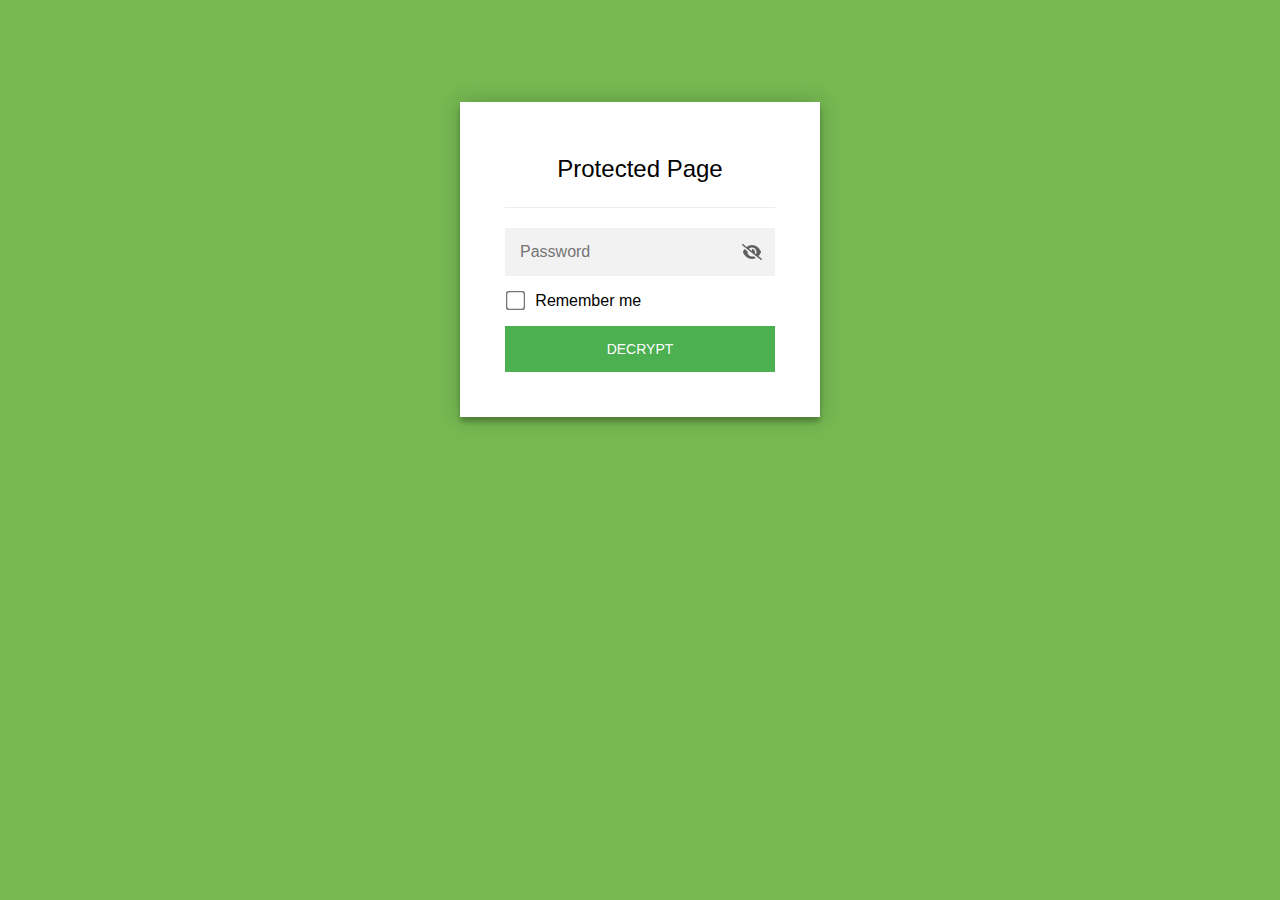
<file: index.html>
<!DOCTYPE html>
<html class="staticrypt-html">
    <head>
        <meta charset="utf-8" />
        <title>Protected Page</title>
        <meta name="viewport" content="width=device-width, initial-scale=1" />

        <!-- do not cache this page -->
        <meta http-equiv="cache-control" content="max-age=0" />
        <meta http-equiv="cache-control" content="no-cache" />
        <meta http-equiv="expires" content="0" />
        <meta http-equiv="expires" content="Tue, 01 Jan 1980 1:00:00 GMT" />
        <meta http-equiv="pragma" content="no-cache" />

        <style>
            .staticrypt-hr {
                margin-top: 20px;
                margin-bottom: 20px;
                border: 0;
                border-top: 1px solid #eee;
            }

            .staticrypt-page {
                width: 360px;
                padding: 8% 0 0;
                margin: auto;
                box-sizing: border-box;
            }

            .staticrypt-form {
                position: relative;
                z-index: 1;
                background: #ffffff;
                max-width: 360px;
                margin: 0 auto 100px;
                padding: 45px;
                text-align: center;
                box-shadow: 0 0 20px 0 rgba(0, 0, 0, 0.2), 0 5px 5px 0 rgba(0, 0, 0, 0.24);
            }

            .staticrypt-form input[type="password"],
            input[type="text"] {
                background: inherit;
                border: 0;
                box-sizing: border-box; /* This ensures padding is included in the total width */
                font-size: 14px;
                outline: 0;
                padding: 15px 30px 15px 15px; /* Adjust the padding to ensure there is space for the icon */
                width: 100%;
            }

            .staticrypt-password-container {
                position: relative;
                outline: 0;
                background: #f2f2f2;
                width: 100%;
                border: 0;
                margin: 0 0 15px;
                box-sizing: border-box;
            }

            .staticrypt-toggle-password-visibility {
                cursor: pointer;
                height: 20px;
                opacity: 60%;
                padding: 13px;
                position: absolute;
                right: 0;
                top: 50%;
                transform: translateY(-50%);
                width: 20px;
            }

            .staticrypt-form .staticrypt-decrypt-button {
                text-transform: uppercase;
                outline: 0;
                background: #4CAF50;
                width: 100%;
                border: 0;
                padding: 15px;
                color: #ffffff;
                font-size: 14px;
                cursor: pointer;
            }

            .staticrypt-form .staticrypt-decrypt-button:hover,
            .staticrypt-form .staticrypt-decrypt-button:active,
            .staticrypt-form .staticrypt-decrypt-button:focus {
                background: #4CAF50;
                filter: brightness(92%);
            }

            .staticrypt-html {
                height: 100%;
            }

            .staticrypt-body {
                height: 100%;
                margin: 0;
            }

            .staticrypt-content {
                height: 100%;
                margin-bottom: 1em;
                background: #76B852;
                font-family: "Arial", sans-serif;
                -webkit-font-smoothing: antialiased;
                -moz-osx-font-smoothing: grayscale;
            }

            .staticrypt-instructions {
                margin-top: -1em;
                margin-bottom: 1em;
            }

            .staticrypt-title {
                font-size: 1.5em;
            }

            label.staticrypt-remember {
                display: flex;
                align-items: center;
                margin-bottom: 1em;
            }

            .staticrypt-remember input[type="checkbox"] {
                transform: scale(1.5);
                margin-right: 1em;
            }

            .hidden {
                display: none !important;
            }

            .staticrypt-spinner-container {
                height: 100%;
                display: flex;
                align-items: center;
                justify-content: center;
            }

            .staticrypt-spinner {
                display: inline-block;
                width: 2rem;
                height: 2rem;
                vertical-align: text-bottom;
                border: 0.25em solid gray;
                border-right-color: transparent;
                border-radius: 50%;
                -webkit-animation: spinner-border 0.75s linear infinite;
                animation: spinner-border 0.75s linear infinite;
                animation-duration: 0.75s;
                animation-timing-function: linear;
                animation-delay: 0s;
                animation-iteration-count: infinite;
                animation-direction: normal;
                animation-fill-mode: none;
                animation-play-state: running;
                animation-name: spinner-border;
            }

            @keyframes spinner-border {
                100% {
                    transform: rotate(360deg);
                }
            }

            @media screen and (-webkit-min-device-pixel-ratio: 0) {
                .staticrypt-form input[type="password"],
                input[type="text"] {
                    font-size: 16px;
                }
            }
        </style>
    </head>

    <body class="staticrypt-body">
        <div id="staticrypt_loading" class="staticrypt-spinner-container">
            <div class="staticrypt-spinner"></div>
        </div>

        <div id="staticrypt_content" class="staticrypt-content hidden">
            <div class="staticrypt-page">
                <div class="staticrypt-form">
                    <div class="staticrypt-instructions">
                        <p class="staticrypt-title">Protected Page</p>
                        <p></p>
                    </div>

                    <hr class="staticrypt-hr" />

                    <form id="staticrypt-form" action="#" method="post">
                        <div class="staticrypt-password-container">
                            <input
                                id="staticrypt-password"
                                type="password"
                                name="password"
                                placeholder="Password"
                                autofocus
                            />

                            <img
                                class="staticrypt-toggle-password-visibility"
                                alt="Show password"
                                title="Show password"
                                src="[data-uri]"
                            />
                        </div>

                        <label id="staticrypt-remember-label" class="staticrypt-remember hidden">
                            <input id="staticrypt-remember" type="checkbox" name="remember" />
                            Remember me
                        </label>

                        <input type="submit" class="staticrypt-decrypt-button" value="DECRYPT" />
                    </form>
                </div>
            </div>
        </div>

        <script>
            // these variables will be filled when generating the file - the template format is 'variable_name'
            const staticryptInitiator = ((function(){
  const exports = {};
  const cryptoEngine = ((function(){
  const exports = {};
  const { subtle } = crypto;

const IV_BITS = 16 * 8;
const HEX_BITS = 4;
const ENCRYPTION_ALGO = "AES-CBC";

/**
 * Translates between utf8 encoded hexadecimal strings
 * and Uint8Array bytes.
 */
const HexEncoder = {
    /**
     * hex string -> bytes
     * @param {string} hexString
     * @returns {Uint8Array}
     */
    parse: function (hexString) {
        if (hexString.length % 2 !== 0) throw "Invalid hexString";
        const arrayBuffer = new Uint8Array(hexString.length / 2);

        for (let i = 0; i < hexString.length; i += 2) {
            const byteValue = parseInt(hexString.substring(i, i + 2), 16);
            if (isNaN(byteValue)) {
                throw "Invalid hexString";
            }
            arrayBuffer[i / 2] = byteValue;
        }
        return arrayBuffer;
    },

    /**
     * bytes -> hex string
     * @param {Uint8Array} bytes
     * @returns {string}
     */
    stringify: function (bytes) {
        const hexBytes = [];

        for (let i = 0; i < bytes.length; ++i) {
            let byteString = bytes[i].toString(16);
            if (byteString.length < 2) {
                byteString = "0" + byteString;
            }
            hexBytes.push(byteString);
        }
        return hexBytes.join("");
    },
};

/**
 * Translates between utf8 strings and Uint8Array bytes.
 */
const UTF8Encoder = {
    parse: function (str) {
        return new TextEncoder().encode(str);
    },

    stringify: function (bytes) {
        return new TextDecoder().decode(bytes);
    },
};

/**
 * Salt and encrypt a msg with a password.
 */
async function encrypt(msg, hashedPassword) {
    // Must be 16 bytes, unpredictable, and preferably cryptographically random. However, it need not be secret.
    // https://developer.mozilla.org/en-US/docs/Web/API/SubtleCrypto/encrypt#parameters
    const iv = crypto.getRandomValues(new Uint8Array(IV_BITS / 8));

    const key = await subtle.importKey("raw", HexEncoder.parse(hashedPassword), ENCRYPTION_ALGO, false, ["encrypt"]);

    const encrypted = await subtle.encrypt(
        {
            name: ENCRYPTION_ALGO,
            iv: iv,
        },
        key,
        UTF8Encoder.parse(msg)
    );

    // iv will be 32 hex characters, we prepend it to the ciphertext for use in decryption
    return HexEncoder.stringify(iv) + HexEncoder.stringify(new Uint8Array(encrypted));
}
exports.encrypt = encrypt;

/**
 * Decrypt a salted msg using a password.
 *
 * @param {string} encryptedMsg
 * @param {string} hashedPassword
 * @returns {Promise<string>}
 */
async function decrypt(encryptedMsg, hashedPassword) {
    const ivLength = IV_BITS / HEX_BITS;
    const iv = HexEncoder.parse(encryptedMsg.substring(0, ivLength));
    const encrypted = encryptedMsg.substring(ivLength);

    const key = await subtle.importKey("raw", HexEncoder.parse(hashedPassword), ENCRYPTION_ALGO, false, ["decrypt"]);

    const outBuffer = await subtle.decrypt(
        {
            name: ENCRYPTION_ALGO,
            iv: iv,
        },
        key,
        HexEncoder.parse(encrypted)
    );

    return UTF8Encoder.stringify(new Uint8Array(outBuffer));
}
exports.decrypt = decrypt;

/**
 * Salt and hash the password so it can be stored in localStorage without opening a password reuse vulnerability.
 *
 * @param {string} password
 * @param {string} salt
 * @returns {Promise<string>}
 */
async function hashPassword(password, salt) {
    // we hash the password in multiple steps, each adding more iterations. This is because we used to allow less
    // iterations, so for backward compatibility reasons, we need to support going from that to more iterations.
    let hashedPassword = await hashLegacyRound(password, salt);

    hashedPassword = await hashSecondRound(hashedPassword, salt);

    return hashThirdRound(hashedPassword, salt);
}
exports.hashPassword = hashPassword;

/**
 * This hashes the password with 1k iterations. This is a low number, we need this function to support backwards
 * compatibility.
 *
 * @param {string} password
 * @param {string} salt
 * @returns {Promise<string>}
 */
function hashLegacyRound(password, salt) {
    return pbkdf2(password, salt, 1000, "SHA-1");
}
exports.hashLegacyRound = hashLegacyRound;

/**
 * Add a second round of iterations. This is because we used to use 1k, so for backwards compatibility with
 * remember-me/autodecrypt links, we need to support going from that to more iterations.
 *
 * @param hashedPassword
 * @param salt
 * @returns {Promise<string>}
 */
function hashSecondRound(hashedPassword, salt) {
    return pbkdf2(hashedPassword, salt, 14000, "SHA-256");
}
exports.hashSecondRound = hashSecondRound;

/**
 * Add a third round of iterations to bring total number to 600k. This is because we used to use 1k, then 15k, so for
 * backwards compatibility with remember-me/autodecrypt links, we need to support going from that to more iterations.
 *
 * @param hashedPassword
 * @param salt
 * @returns {Promise<string>}
 */
function hashThirdRound(hashedPassword, salt) {
    return pbkdf2(hashedPassword, salt, 585000, "SHA-256");
}
exports.hashThirdRound = hashThirdRound;

/**
 * Salt and hash the password so it can be stored in localStorage without opening a password reuse vulnerability.
 *
 * @param {string} password
 * @param {string} salt
 * @param {int} iterations
 * @param {string} hashAlgorithm
 * @returns {Promise<string>}
 */
async function pbkdf2(password, salt, iterations, hashAlgorithm) {
    const key = await subtle.importKey("raw", UTF8Encoder.parse(password), "PBKDF2", false, ["deriveBits"]);

    const keyBytes = await subtle.deriveBits(
        {
            name: "PBKDF2",
            hash: hashAlgorithm,
            iterations,
            salt: UTF8Encoder.parse(salt),
        },
        key,
        256
    );

    return HexEncoder.stringify(new Uint8Array(keyBytes));
}

function generateRandomSalt() {
    const bytes = crypto.getRandomValues(new Uint8Array(128 / 8));

    return HexEncoder.stringify(new Uint8Array(bytes));
}
exports.generateRandomSalt = generateRandomSalt;

async function signMessage(hashedPassword, message) {
    const key = await subtle.importKey(
        "raw",
        HexEncoder.parse(hashedPassword),
        {
            name: "HMAC",
            hash: "SHA-256",
        },
        false,
        ["sign"]
    );
    const signature = await subtle.sign("HMAC", key, UTF8Encoder.parse(message));

    return HexEncoder.stringify(new Uint8Array(signature));
}
exports.signMessage = signMessage;

function getRandomAlphanum() {
    const possibleCharacters = "abcdefghijklmnopqrstuvwxyzABCDEFGHIJKLMNOPQRSTUVWXYZ0123456789";

    let byteArray;
    let parsedInt;

    // Keep generating new random bytes until we get a value that falls
    // within a range that can be evenly divided by possibleCharacters.length
    do {
        byteArray = crypto.getRandomValues(new Uint8Array(1));
        // extract the lowest byte to get an int from 0 to 255 (probably unnecessary, since we're only generating 1 byte)
        parsedInt = byteArray[0] & 0xff;
    } while (parsedInt >= 256 - (256 % possibleCharacters.length));

    // Take the modulo of the parsed integer to get a random number between 0 and totalLength - 1
    const randomIndex = parsedInt % possibleCharacters.length;

    return possibleCharacters[randomIndex];
}

/**
 * Generate a random string of a given length.
 *
 * @param {int} length
 * @returns {string}
 */
function generateRandomString(length) {
    let randomString = "";

    for (let i = 0; i < length; i++) {
        randomString += getRandomAlphanum();
    }

    return randomString;
}
exports.generateRandomString = generateRandomString;

  return exports;
})());
const codec = ((function(){
  const exports = {};
  /**
 * Initialize the codec with the provided cryptoEngine - this return functions to encode and decode messages.
 *
 * @param cryptoEngine - the engine to use for encryption / decryption
 */
function init(cryptoEngine) {
    const exports = {};

    /**
     * Top-level function for encoding a message.
     * Includes password hashing, encryption, and signing.
     *
     * @param {string} msg
     * @param {string} password
     * @param {string} salt
     *
     * @returns {string} The encoded text
     */
    async function encode(msg, password, salt) {
        const hashedPassword = await cryptoEngine.hashPassword(password, salt);

        const encrypted = await cryptoEngine.encrypt(msg, hashedPassword);

        // we use the hashed password in the HMAC because this is effectively what will be used a password (so we can store
        // it in localStorage safely, we don't use the clear text password)
        const hmac = await cryptoEngine.signMessage(hashedPassword, encrypted);

        return hmac + encrypted;
    }
    exports.encode = encode;

    /**
     * Encode using a password that has already been hashed. This is useful to encode multiple messages in a row, that way
     * we don't need to hash the password multiple times.
     *
     * @param {string} msg
     * @param {string} hashedPassword
     *
     * @returns {string} The encoded text
     */
    async function encodeWithHashedPassword(msg, hashedPassword) {
        const encrypted = await cryptoEngine.encrypt(msg, hashedPassword);

        // we use the hashed password in the HMAC because this is effectively what will be used a password (so we can store
        // it in localStorage safely, we don't use the clear text password)
        const hmac = await cryptoEngine.signMessage(hashedPassword, encrypted);

        return hmac + encrypted;
    }
    exports.encodeWithHashedPassword = encodeWithHashedPassword;

    /**
     * Top-level function for decoding a message.
     * Includes signature check and decryption.
     *
     * @param {string} signedMsg
     * @param {string} hashedPassword
     * @param {string} salt
     * @param {int} backwardCompatibleAttempt
     * @param {string} originalPassword
     *
     * @returns {Object} {success: true, decoded: string} | {success: false, message: string}
     */
    async function decode(signedMsg, hashedPassword, salt, backwardCompatibleAttempt = 0, originalPassword = "") {
        const encryptedHMAC = signedMsg.substring(0, 64);
        const encryptedMsg = signedMsg.substring(64);
        const decryptedHMAC = await cryptoEngine.signMessage(hashedPassword, encryptedMsg);

        if (decryptedHMAC !== encryptedHMAC) {
            // we have been raising the number of iterations in the hashing algorithm multiple times, so to support the old
            // remember-me/autodecrypt links we need to try bringing the old hashes up to speed.
            originalPassword = originalPassword || hashedPassword;
            if (backwardCompatibleAttempt === 0) {
                const updatedHashedPassword = await cryptoEngine.hashThirdRound(originalPassword, salt);

                return decode(signedMsg, updatedHashedPassword, salt, backwardCompatibleAttempt + 1, originalPassword);
            }
            if (backwardCompatibleAttempt === 1) {
                let updatedHashedPassword = await cryptoEngine.hashSecondRound(originalPassword, salt);
                updatedHashedPassword = await cryptoEngine.hashThirdRound(updatedHashedPassword, salt);

                return decode(signedMsg, updatedHashedPassword, salt, backwardCompatibleAttempt + 1, originalPassword);
            }

            return { success: false, message: "Signature mismatch" };
        }

        return {
            success: true,
            decoded: await cryptoEngine.decrypt(encryptedMsg, hashedPassword),
        };
    }
    exports.decode = decode;

    return exports;
}
exports.init = init;

  return exports;
})());
const decode = codec.init(cryptoEngine).decode;

/**
 * Initialize the staticrypt module, that exposes functions callbable by the password_template.
 *
 * @param {{
 *  staticryptEncryptedMsgUniqueVariableName: string,
 *  isRememberEnabled: boolean,
 *  rememberDurationInDays: number,
 *  staticryptSaltUniqueVariableName: string,
 * }} staticryptConfig - object of data that is stored on the password_template at encryption time.
 *
 * @param {{
 *  rememberExpirationKey: string,
 *  rememberPassphraseKey: string,
 *  replaceHtmlCallback: function,
 *  clearLocalStorageCallback: function,
 * }} templateConfig - object of data that can be configured by a custom password_template.
 */
function init(staticryptConfig, templateConfig) {
    const exports = {};

    /**
     * Decrypt our encrypted page, replace the whole HTML.
     *
     * @param {string} hashedPassword
     * @returns {Promise<boolean>}
     */
    async function decryptAndReplaceHtml(hashedPassword) {
        const { staticryptEncryptedMsgUniqueVariableName, staticryptSaltUniqueVariableName } = staticryptConfig;
        const { replaceHtmlCallback } = templateConfig;

        const result = await decode(
            staticryptEncryptedMsgUniqueVariableName,
            hashedPassword,
            staticryptSaltUniqueVariableName
        );
        if (!result.success) {
            return false;
        }
        const plainHTML = result.decoded;

        // if the user configured a callback call it, otherwise just replace the whole HTML
        if (typeof replaceHtmlCallback === "function") {
            replaceHtmlCallback(plainHTML);
        } else {
            document.write(plainHTML);
            document.close();
        }

        return true;
    }

    /**
     * Attempt to decrypt the page and replace the whole HTML.
     *
     * @param {string} password
     * @param {boolean} isRememberChecked
     *
     * @returns {Promise<{isSuccessful: boolean, hashedPassword?: string}>} - we return an object, so that if we want to
     *   expose more information in the future we can do it without breaking the password_template
     */
    async function handleDecryptionOfPage(password, isRememberChecked) {
        const { staticryptSaltUniqueVariableName } = staticryptConfig;

        // decrypt and replace the whole page
        const hashedPassword = await cryptoEngine.hashPassword(password, staticryptSaltUniqueVariableName);
        return handleDecryptionOfPageFromHash(hashedPassword, isRememberChecked);
    }
    exports.handleDecryptionOfPage = handleDecryptionOfPage;

    async function handleDecryptionOfPageFromHash(hashedPassword, isRememberChecked) {
        const { isRememberEnabled, rememberDurationInDays } = staticryptConfig;
        const { rememberExpirationKey, rememberPassphraseKey } = templateConfig;

        const isDecryptionSuccessful = await decryptAndReplaceHtml(hashedPassword);

        if (!isDecryptionSuccessful) {
            return {
                isSuccessful: false,
                hashedPassword,
            };
        }

        // remember the hashedPassword and set its expiration if necessary
        if (isRememberEnabled && isRememberChecked) {
            window.localStorage.setItem(rememberPassphraseKey, hashedPassword);

            // set the expiration if the duration isn't 0 (meaning no expiration)
            if (rememberDurationInDays > 0) {
                window.localStorage.setItem(
                    rememberExpirationKey,
                    (new Date().getTime() + rememberDurationInDays * 24 * 60 * 60 * 1000).toString()
                );
            }
        }

        return {
            isSuccessful: true,
            hashedPassword,
        };
    }
    exports.handleDecryptionOfPageFromHash = handleDecryptionOfPageFromHash;

    /**
     * Clear localstorage from staticrypt related values
     */
    function clearLocalStorage() {
        const { clearLocalStorageCallback, rememberExpirationKey, rememberPassphraseKey } = templateConfig;

        if (typeof clearLocalStorageCallback === "function") {
            clearLocalStorageCallback();
        } else {
            localStorage.removeItem(rememberPassphraseKey);
            localStorage.removeItem(rememberExpirationKey);
        }
    }

    async function handleDecryptOnLoad() {
        let isSuccessful = await decryptOnLoadFromUrl();

        if (!isSuccessful) {
            isSuccessful = await decryptOnLoadFromRememberMe();
        }

        return { isSuccessful };
    }
    exports.handleDecryptOnLoad = handleDecryptOnLoad;

    /**
     * Clear storage if we are logging out
     *
     * @returns {boolean} - whether we logged out
     */
    function logoutIfNeeded() {
        const logoutKey = "staticrypt_logout";

        // handle logout through query param
        const queryParams = new URLSearchParams(window.location.search);
        if (queryParams.has(logoutKey)) {
            clearLocalStorage();
            return true;
        }

        // handle logout through URL fragment
        const hash = window.location.hash.substring(1);
        if (hash.includes(logoutKey)) {
            clearLocalStorage();
            return true;
        }

        return false;
    }

    /**
     * To be called on load: check if we want to try to decrypt and replace the HTML with the decrypted content, and
     * try to do it if needed.
     *
     * @returns {Promise<boolean>} true if we derypted and replaced the whole page, false otherwise
     */
    async function decryptOnLoadFromRememberMe() {
        const { rememberDurationInDays } = staticryptConfig;
        const { rememberExpirationKey, rememberPassphraseKey } = templateConfig;

        // if we are login out, terminate
        if (logoutIfNeeded()) {
            return false;
        }

        // if there is expiration configured, check if we're not beyond the expiration
        if (rememberDurationInDays && rememberDurationInDays > 0) {
            const expiration = localStorage.getItem(rememberExpirationKey),
                isExpired = expiration && new Date().getTime() > parseInt(expiration);

            if (isExpired) {
                clearLocalStorage();
                return false;
            }
        }

        const hashedPassword = localStorage.getItem(rememberPassphraseKey);

        if (hashedPassword) {
            // try to decrypt
            const isDecryptionSuccessful = await decryptAndReplaceHtml(hashedPassword);

            // if the decryption is unsuccessful the password might be wrong - silently clear the saved data and let
            // the user fill the password form again
            if (!isDecryptionSuccessful) {
                clearLocalStorage();
                return false;
            }

            return true;
        }

        return false;
    }

    async function decryptOnLoadFromUrl() {
        const passwordKey = "staticrypt_pwd";
        const rememberMeKey = "remember_me";

        // try to get the password from the query param (for backward compatibility - we now want to avoid this method,
        // since it sends the hashed password to the server which isn't needed)
        const queryParams = new URLSearchParams(window.location.search);
        const hashedPasswordQuery = queryParams.get(passwordKey);
        const rememberMeQuery = queryParams.get(rememberMeKey);

        const urlFragment = window.location.hash.substring(1);
        // get the password from the url fragment
        const hashedPasswordRegexMatch = urlFragment.match(new RegExp(passwordKey + "=([^&]*)"));
        const hashedPasswordFragment = hashedPasswordRegexMatch ? hashedPasswordRegexMatch[1] : null;
        const rememberMeFragment = urlFragment.includes(rememberMeKey);

        const hashedPassword = hashedPasswordFragment || hashedPasswordQuery;
        const rememberMe = rememberMeFragment || rememberMeQuery;

        if (hashedPassword) {
            return handleDecryptionOfPageFromHash(hashedPassword, rememberMe);
        }

        return false;
    }

    return exports;
}
exports.init = init;

  return exports;
})());
            const templateError = "Bad password!",
                templateToggleAltShow = "Show password",
                templateToggleAltHide = "Hide password",
                isRememberEnabled = true,
                staticryptConfig = {"staticryptEncryptedMsgUniqueVariableName":"[base64]","isRememberEnabled":true,"rememberDurationInDays":0,"staticryptSaltUniqueVariableName":"ff324c00570284bec0035287b847e465"};

            // you can edit these values to customize some of the behavior of StatiCrypt
            const templateConfig = {
                rememberExpirationKey: "staticrypt_expiration",
                rememberPassphraseKey: "staticrypt_passphrase",
                replaceHtmlCallback: null,
                clearLocalStorageCallback: null,
            };

            // init the staticrypt engine
            const staticrypt = staticryptInitiator.init(staticryptConfig, templateConfig);

            // try to automatically decrypt on load if there is a saved password
            window.onload = async function () {
                const { isSuccessful } = await staticrypt.handleDecryptOnLoad();

                // if we didn't decrypt anything on load, show the password prompt. Otherwise the content has already been
                // replaced, no need to do anything
                if (!isSuccessful) {
                    // hide loading screen
                    document.getElementById("staticrypt_loading").classList.add("hidden");
                    document.getElementById("staticrypt_content").classList.remove("hidden");
                    document.getElementById("staticrypt-password").focus();

                    // show the remember me checkbox
                    if (isRememberEnabled) {
                        document.getElementById("staticrypt-remember-label").classList.remove("hidden");
                    }
                }
            };

            // toggle password visibility
            const toggleIcon = document.querySelector(".staticrypt-toggle-password-visibility");
            // these two icons are coming from FontAwesome
            const imgSrcEyeClosed =
                "[data-uri]";
            const imgSrcEyeOpened =
                "[data-uri]";
            toggleIcon.addEventListener("click", function () {
                const passwordInput = document.getElementById("staticrypt-password");
                if (passwordInput.type === "password") {
                    passwordInput.type = "text";
                    toggleIcon.src = imgSrcEyeOpened;
                    toggleIcon.alt = templateToggleAltHide;
                    toggleIcon.title = templateToggleAltHide;
                } else {
                    passwordInput.type = "password";
                    toggleIcon.src = imgSrcEyeClosed;
                    toggleIcon.alt = templateToggleAltShow;
                    toggleIcon.title = templateToggleAltShow;
                }
            });

            // handle password form submission
            document.getElementById("staticrypt-form").addEventListener("submit", async function (e) {
                e.preventDefault();

                const password = document.getElementById("staticrypt-password").value,
                    isRememberChecked = document.getElementById("staticrypt-remember").checked;

                const { isSuccessful } = await staticrypt.handleDecryptionOfPage(password, isRememberChecked);

                if (!isSuccessful) {
                    alert(templateError);
                }
            });
        </script>
    </body>
</html>
</file>
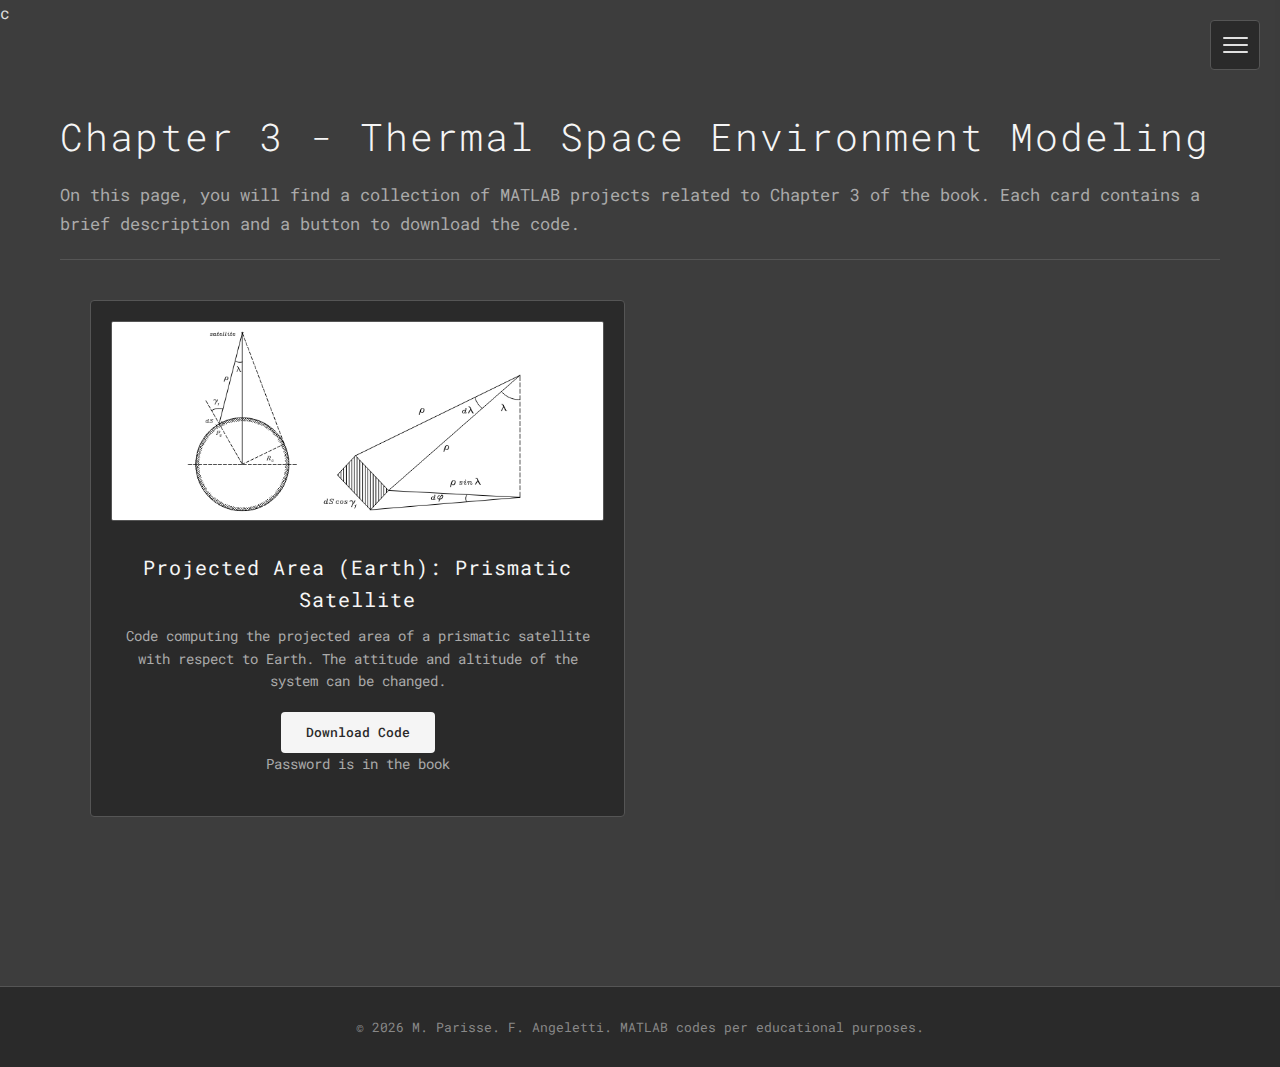
<file: chapter3.html>
c<!DOCTYPE html>
<html lang="it">
<head>
    <meta charset="UTF-8">
    <meta name="viewport" content="width=device-width, initial-scale=1.0">
    <title>Chapter 3 - MATLAB Project Showcase</title>
    <link rel="stylesheet" href="css/style.css">
    <link rel="preconnect" href="https://fonts.googleapis.com">
    <link rel="preconnect" href="https://fonts.gstatic.com" crossorigin>
    <link href="https://fonts.googleapis.com/css2?family=Roboto+Mono:wght@400;500;700&family=JetBrains+Mono:wght@400;500;700&display=swap" rel="stylesheet">
</head>
<body>
    <!-- Hamburger Menu Button -->
    <button class="menu-toggle" id="menuToggle" aria-label="Toggle menu">
        <span></span>
        <span></span>
        <span></span>
    </button>

    <!-- Sidebar Navigation -->
    <nav class="sidebar" id="sidebar">
        <div class="sidebar-header">
            <h3>MATLAB Showcase</h3>
            <button class="close-btn" id="closeBtn">&times;</button>
        </div>
        <a href="index.html">Home</a>
        <a href="chapter2.html">Radiative Exchange</a>
        <a href="chapter3.html" class="active">Space Environment Modeling</a>
        <a href="argomento2.html">Insolation Period</a>
        <a href="argomento1.html">Thermal Balance Equations</a>
        <a href="chapter7.html">Thermomechanical Interactions</a>
        <a href="contatti.html">Contacts</a>
    </nav>

    <!-- Overlay -->
    <div class="overlay" id="overlay"></div>

    <!-- Main Content -->
    <div class="main-content">
        <div class="container">
            <div class="page-header">
                <h1>Chapter 3 - Thermal Space Environment Modeling</h1>
                <p class="page-description">On this page, you will find a collection of MATLAB projects related to Chapter 3 of the book. Each card contains a brief description and a button to download the code.</p>
            </div>

            <div class="projects">
                <div class="project-card">
                    <img src="https://spacethermal.github.io/thermal-analysis-sat/images/chapter3/chapter3_1.png" alt="Example image">
                    <h3>Projected Area (Earth): Prismatic Satellite</h3>
                    <p>Code computing the projected area of a prismatic satellite with respect to Earth. The attitude and altitude of the system can be changed.</p>
                    <a class="download-btn" href="codes/chapter3/Projected_area_prismatic.zip" download="Projected_area_prismatic.zip">Download Code</a>
                    <p>Password is in the book</p>
                </div>
                <!-- Aggiungi altre schede secondo necessità -->
            </div>
        </div>
    </div>

    <footer>
        &copy; 2026 M. Parisse. F. Angeletti. MATLAB codes per educational purposes.
    </footer>

    <script>
        const menuToggle = document.getElementById('menuToggle');
        const sidebar = document.getElementById('sidebar');
        const overlay = document.getElementById('overlay');
        const closeBtn = document.getElementById('closeBtn');

        function openMenu() {
            sidebar.classList.add('active');
            overlay.classList.add('active');
            document.body.style.overflow = 'hidden';
        }

        function closeMenu() {
            sidebar.classList.remove('active');
            overlay.classList.remove('active');
            document.body.style.overflow = '';
        }

        menuToggle.addEventListener('click', openMenu);
        closeBtn.addEventListener('click', closeMenu);
        overlay.addEventListener('click', closeMenu);

        // Close menu on ESC key
        document.addEventListener('keydown', (e) => {
            if (e.key === 'Escape' && sidebar.classList.contains('active')) {
                closeMenu();
            }
        });
    </script>
</body>
</html>
</file>
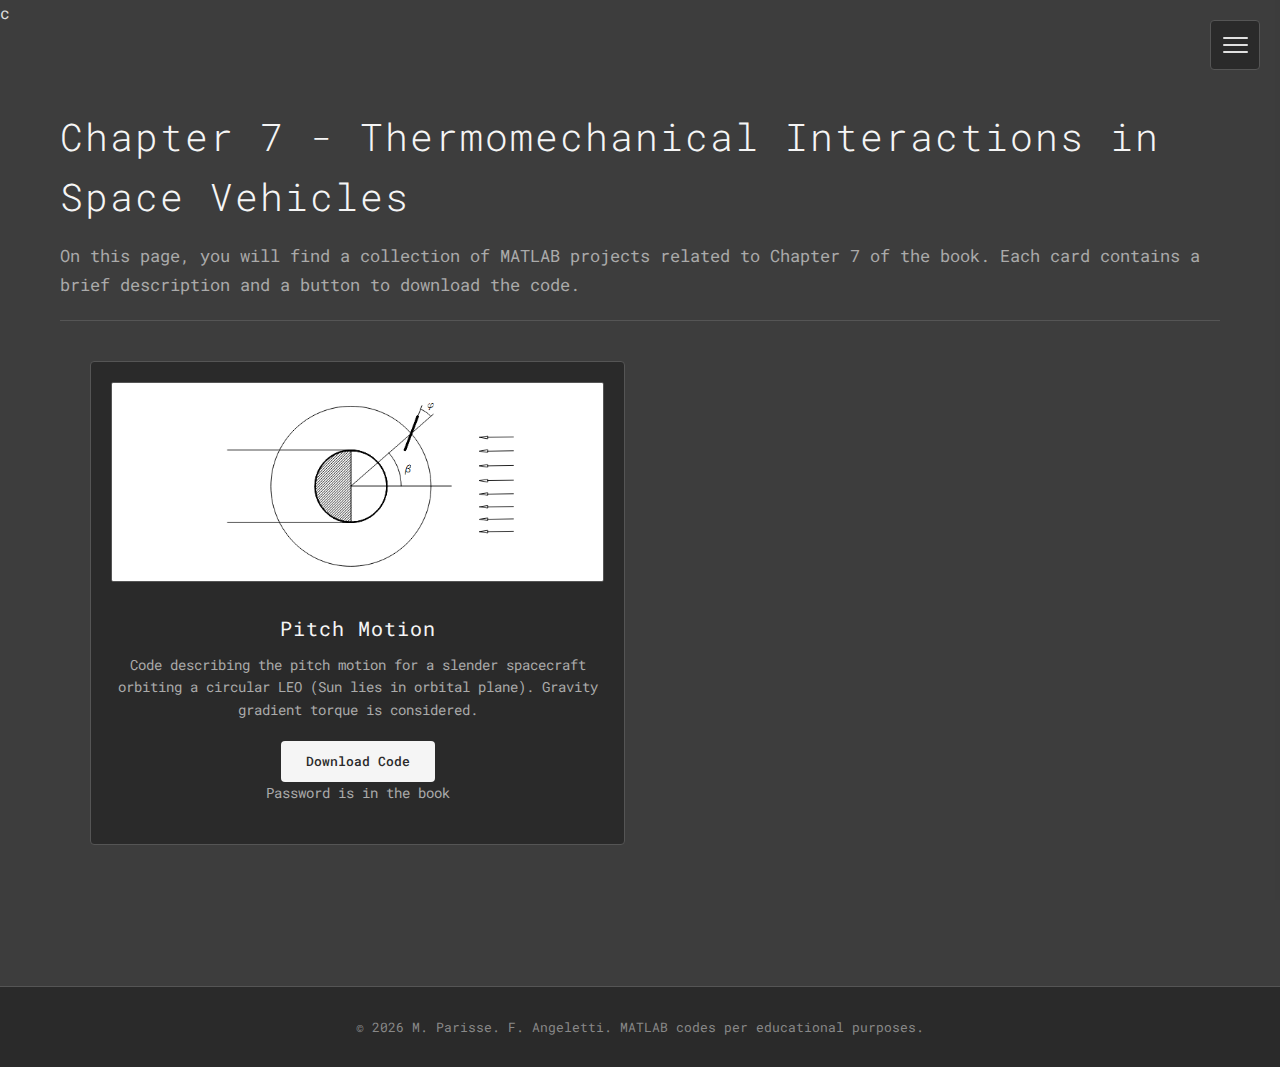
<file: chapter7.html>
c<!DOCTYPE html>
<html lang="it">
<head>
    <meta charset="UTF-8">
    <meta name="viewport" content="width=device-width, initial-scale=1.0">
    <title>Chapter 7 - MATLAB Project Showcase</title>
    <link rel="stylesheet" href="css/style.css">
    <link rel="preconnect" href="https://fonts.googleapis.com">
    <link rel="preconnect" href="https://fonts.gstatic.com" crossorigin>
    <link href="https://fonts.googleapis.com/css2?family=Roboto+Mono:wght@400;500;700&family=JetBrains+Mono:wght@400;500;700&display=swap" rel="stylesheet">
</head>
<body>
    <!-- Hamburger Menu Button -->
    <button class="menu-toggle" id="menuToggle" aria-label="Toggle menu">
        <span></span>
        <span></span>
        <span></span>
    </button>

    <!-- Sidebar Navigation -->
    <nav class="sidebar" id="sidebar">
        <div class="sidebar-header">
            <h3>MATLAB Showcase</h3>
            <button class="close-btn" id="closeBtn">&times;</button>
        </div>
        <a href="index.html">Home</a>
        <a href="chapter2.html">Radiative Exchange</a>
        <a href="chapter3.html">Space Environment Modeling</a>
        <a href="argomento2.html">Insolation Period</a>
        <a href="argomento1.html">Thermal Balance Equations</a>
        <a href="chapter7.html" class="active">Thermomechanical Interactions</a>
        <a href="contatti.html">Contacts</a>
    </nav>

    <!-- Overlay -->
    <div class="overlay" id="overlay"></div>

    <!-- Main Content -->
    <div class="main-content">
        <div class="container">
            <div class="page-header">
                <h1>Chapter 7 - Thermomechanical Interactions in Space Vehicles</h1>
                <p class="page-description">On this page, you will find a collection of MATLAB projects related to Chapter 7 of the book. Each card contains a brief description and a button to download the code.</p>
            </div>

            <div class="projects">
                <div class="project-card">
                    <img src="https://spacethermal.github.io/thermal-analysis-sat/images/chapter7/chapter7_1.png" alt="Example image">
                    <h3>Pitch Motion</h3>
                    <p>Code describing the pitch motion for a slender spacecraft orbiting a circular LEO (Sun lies in orbital plane). Gravity gradient torque is considered. </p>
                    <a class="download-btn" href="codes/chapter7/Ch7_pitch_motion.zip" download="Ch7_pitch_motion.zip">Download Code</a>
                    <p>Password is in the book</p>
                </div>
                <!-- Aggiungi altre schede secondo necessità -->
            </div>
        </div>
    </div>

    <footer>
        &copy; 2026 M. Parisse. F. Angeletti. MATLAB codes per educational purposes.
    </footer>

    <script>
        const menuToggle = document.getElementById('menuToggle');
        const sidebar = document.getElementById('sidebar');
        const overlay = document.getElementById('overlay');
        const closeBtn = document.getElementById('closeBtn');

        function openMenu() {
            sidebar.classList.add('active');
            overlay.classList.add('active');
            document.body.style.overflow = 'hidden';
        }

        function closeMenu() {
            sidebar.classList.remove('active');
            overlay.classList.remove('active');
            document.body.style.overflow = '';
        }

        menuToggle.addEventListener('click', openMenu);
        closeBtn.addEventListener('click', closeMenu);
        overlay.addEventListener('click', closeMenu);

        // Close menu on ESC key
        document.addEventListener('keydown', (e) => {
            if (e.key === 'Escape' && sidebar.classList.contains('active')) {
                closeMenu();
            }
        });
    </script>
</body>
</html>
</file>
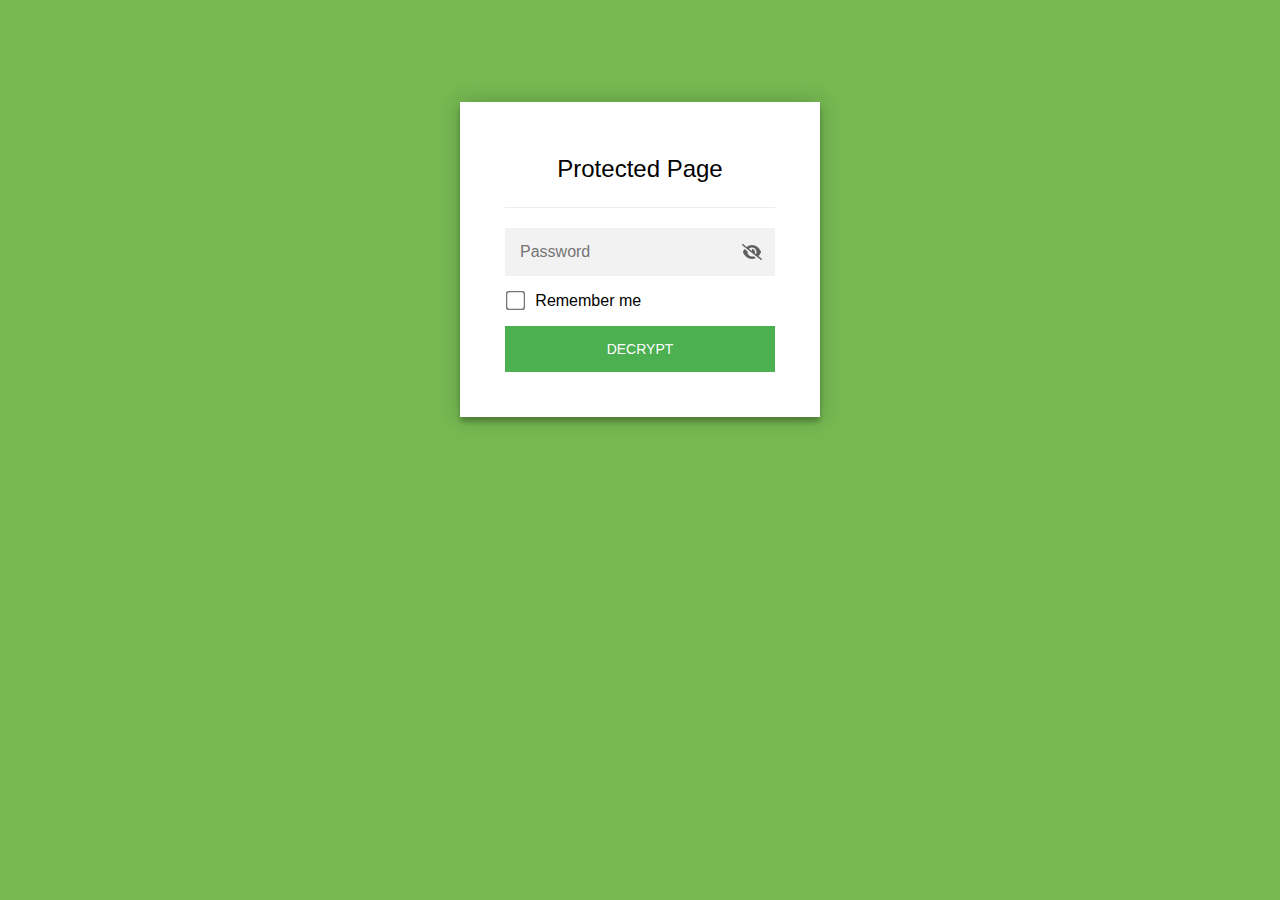
<file: contatti.html>
<!DOCTYPE html>
<html class="staticrypt-html">
    <head>
        <meta charset="utf-8" />
        <title>Protected Page</title>
        <meta name="viewport" content="width=device-width, initial-scale=1" />

        <!-- do not cache this page -->
        <meta http-equiv="cache-control" content="max-age=0" />
        <meta http-equiv="cache-control" content="no-cache" />
        <meta http-equiv="expires" content="0" />
        <meta http-equiv="expires" content="Tue, 01 Jan 1980 1:00:00 GMT" />
        <meta http-equiv="pragma" content="no-cache" />

        <style>
            .staticrypt-hr {
                margin-top: 20px;
                margin-bottom: 20px;
                border: 0;
                border-top: 1px solid #eee;
            }

            .staticrypt-page {
                width: 360px;
                padding: 8% 0 0;
                margin: auto;
                box-sizing: border-box;
            }

            .staticrypt-form {
                position: relative;
                z-index: 1;
                background: #ffffff;
                max-width: 360px;
                margin: 0 auto 100px;
                padding: 45px;
                text-align: center;
                box-shadow: 0 0 20px 0 rgba(0, 0, 0, 0.2), 0 5px 5px 0 rgba(0, 0, 0, 0.24);
            }

            .staticrypt-form input[type="password"],
            input[type="text"] {
                background: inherit;
                border: 0;
                box-sizing: border-box; /* This ensures padding is included in the total width */
                font-size: 14px;
                outline: 0;
                padding: 15px 30px 15px 15px; /* Adjust the padding to ensure there is space for the icon */
                width: 100%;
            }

            .staticrypt-password-container {
                position: relative;
                outline: 0;
                background: #f2f2f2;
                width: 100%;
                border: 0;
                margin: 0 0 15px;
                box-sizing: border-box;
            }

            .staticrypt-toggle-password-visibility {
                cursor: pointer;
                height: 20px;
                opacity: 60%;
                padding: 13px;
                position: absolute;
                right: 0;
                top: 50%;
                transform: translateY(-50%);
                width: 20px;
            }

            .staticrypt-form .staticrypt-decrypt-button {
                text-transform: uppercase;
                outline: 0;
                background: #4CAF50;
                width: 100%;
                border: 0;
                padding: 15px;
                color: #ffffff;
                font-size: 14px;
                cursor: pointer;
            }

            .staticrypt-form .staticrypt-decrypt-button:hover,
            .staticrypt-form .staticrypt-decrypt-button:active,
            .staticrypt-form .staticrypt-decrypt-button:focus {
                background: #4CAF50;
                filter: brightness(92%);
            }

            .staticrypt-html {
                height: 100%;
            }

            .staticrypt-body {
                height: 100%;
                margin: 0;
            }

            .staticrypt-content {
                height: 100%;
                margin-bottom: 1em;
                background: #76B852;
                font-family: "Arial", sans-serif;
                -webkit-font-smoothing: antialiased;
                -moz-osx-font-smoothing: grayscale;
            }

            .staticrypt-instructions {
                margin-top: -1em;
                margin-bottom: 1em;
            }

            .staticrypt-title {
                font-size: 1.5em;
            }

            label.staticrypt-remember {
                display: flex;
                align-items: center;
                margin-bottom: 1em;
            }

            .staticrypt-remember input[type="checkbox"] {
                transform: scale(1.5);
                margin-right: 1em;
            }

            .hidden {
                display: none !important;
            }

            .staticrypt-spinner-container {
                height: 100%;
                display: flex;
                align-items: center;
                justify-content: center;
            }

            .staticrypt-spinner {
                display: inline-block;
                width: 2rem;
                height: 2rem;
                vertical-align: text-bottom;
                border: 0.25em solid gray;
                border-right-color: transparent;
                border-radius: 50%;
                -webkit-animation: spinner-border 0.75s linear infinite;
                animation: spinner-border 0.75s linear infinite;
                animation-duration: 0.75s;
                animation-timing-function: linear;
                animation-delay: 0s;
                animation-iteration-count: infinite;
                animation-direction: normal;
                animation-fill-mode: none;
                animation-play-state: running;
                animation-name: spinner-border;
            }

            @keyframes spinner-border {
                100% {
                    transform: rotate(360deg);
                }
            }

            @media screen and (-webkit-min-device-pixel-ratio: 0) {
                .staticrypt-form input[type="password"],
                input[type="text"] {
                    font-size: 16px;
                }
            }
        </style>
    </head>

    <body class="staticrypt-body">
        <div id="staticrypt_loading" class="staticrypt-spinner-container">
            <div class="staticrypt-spinner"></div>
        </div>

        <div id="staticrypt_content" class="staticrypt-content hidden">
            <div class="staticrypt-page">
                <div class="staticrypt-form">
                    <div class="staticrypt-instructions">
                        <p class="staticrypt-title">Protected Page</p>
                        <p></p>
                    </div>

                    <hr class="staticrypt-hr" />

                    <form id="staticrypt-form" action="#" method="post">
                        <div class="staticrypt-password-container">
                            <input
                                id="staticrypt-password"
                                type="password"
                                name="password"
                                placeholder="Password"
                                autofocus
                            />

                            <img
                                class="staticrypt-toggle-password-visibility"
                                alt="Show password"
                                title="Show password"
                                src="[data-uri]"
                            />
                        </div>

                        <label id="staticrypt-remember-label" class="staticrypt-remember hidden">
                            <input id="staticrypt-remember" type="checkbox" name="remember" />
                            Remember me
                        </label>

                        <input type="submit" class="staticrypt-decrypt-button" value="DECRYPT" />
                    </form>
                </div>
            </div>
        </div>

        <script>
            // these variables will be filled when generating the file - the template format is 'variable_name'
            const staticryptInitiator = ((function(){
  const exports = {};
  const cryptoEngine = ((function(){
  const exports = {};
  const { subtle } = crypto;

const IV_BITS = 16 * 8;
const HEX_BITS = 4;
const ENCRYPTION_ALGO = "AES-CBC";

/**
 * Translates between utf8 encoded hexadecimal strings
 * and Uint8Array bytes.
 */
const HexEncoder = {
    /**
     * hex string -> bytes
     * @param {string} hexString
     * @returns {Uint8Array}
     */
    parse: function (hexString) {
        if (hexString.length % 2 !== 0) throw "Invalid hexString";
        const arrayBuffer = new Uint8Array(hexString.length / 2);

        for (let i = 0; i < hexString.length; i += 2) {
            const byteValue = parseInt(hexString.substring(i, i + 2), 16);
            if (isNaN(byteValue)) {
                throw "Invalid hexString";
            }
            arrayBuffer[i / 2] = byteValue;
        }
        return arrayBuffer;
    },

    /**
     * bytes -> hex string
     * @param {Uint8Array} bytes
     * @returns {string}
     */
    stringify: function (bytes) {
        const hexBytes = [];

        for (let i = 0; i < bytes.length; ++i) {
            let byteString = bytes[i].toString(16);
            if (byteString.length < 2) {
                byteString = "0" + byteString;
            }
            hexBytes.push(byteString);
        }
        return hexBytes.join("");
    },
};

/**
 * Translates between utf8 strings and Uint8Array bytes.
 */
const UTF8Encoder = {
    parse: function (str) {
        return new TextEncoder().encode(str);
    },

    stringify: function (bytes) {
        return new TextDecoder().decode(bytes);
    },
};

/**
 * Salt and encrypt a msg with a password.
 */
async function encrypt(msg, hashedPassword) {
    // Must be 16 bytes, unpredictable, and preferably cryptographically random. However, it need not be secret.
    // https://developer.mozilla.org/en-US/docs/Web/API/SubtleCrypto/encrypt#parameters
    const iv = crypto.getRandomValues(new Uint8Array(IV_BITS / 8));

    const key = await subtle.importKey("raw", HexEncoder.parse(hashedPassword), ENCRYPTION_ALGO, false, ["encrypt"]);

    const encrypted = await subtle.encrypt(
        {
            name: ENCRYPTION_ALGO,
            iv: iv,
        },
        key,
        UTF8Encoder.parse(msg)
    );

    // iv will be 32 hex characters, we prepend it to the ciphertext for use in decryption
    return HexEncoder.stringify(iv) + HexEncoder.stringify(new Uint8Array(encrypted));
}
exports.encrypt = encrypt;

/**
 * Decrypt a salted msg using a password.
 *
 * @param {string} encryptedMsg
 * @param {string} hashedPassword
 * @returns {Promise<string>}
 */
async function decrypt(encryptedMsg, hashedPassword) {
    const ivLength = IV_BITS / HEX_BITS;
    const iv = HexEncoder.parse(encryptedMsg.substring(0, ivLength));
    const encrypted = encryptedMsg.substring(ivLength);

    const key = await subtle.importKey("raw", HexEncoder.parse(hashedPassword), ENCRYPTION_ALGO, false, ["decrypt"]);

    const outBuffer = await subtle.decrypt(
        {
            name: ENCRYPTION_ALGO,
            iv: iv,
        },
        key,
        HexEncoder.parse(encrypted)
    );

    return UTF8Encoder.stringify(new Uint8Array(outBuffer));
}
exports.decrypt = decrypt;

/**
 * Salt and hash the password so it can be stored in localStorage without opening a password reuse vulnerability.
 *
 * @param {string} password
 * @param {string} salt
 * @returns {Promise<string>}
 */
async function hashPassword(password, salt) {
    // we hash the password in multiple steps, each adding more iterations. This is because we used to allow less
    // iterations, so for backward compatibility reasons, we need to support going from that to more iterations.
    let hashedPassword = await hashLegacyRound(password, salt);

    hashedPassword = await hashSecondRound(hashedPassword, salt);

    return hashThirdRound(hashedPassword, salt);
}
exports.hashPassword = hashPassword;

/**
 * This hashes the password with 1k iterations. This is a low number, we need this function to support backwards
 * compatibility.
 *
 * @param {string} password
 * @param {string} salt
 * @returns {Promise<string>}
 */
function hashLegacyRound(password, salt) {
    return pbkdf2(password, salt, 1000, "SHA-1");
}
exports.hashLegacyRound = hashLegacyRound;

/**
 * Add a second round of iterations. This is because we used to use 1k, so for backwards compatibility with
 * remember-me/autodecrypt links, we need to support going from that to more iterations.
 *
 * @param hashedPassword
 * @param salt
 * @returns {Promise<string>}
 */
function hashSecondRound(hashedPassword, salt) {
    return pbkdf2(hashedPassword, salt, 14000, "SHA-256");
}
exports.hashSecondRound = hashSecondRound;

/**
 * Add a third round of iterations to bring total number to 600k. This is because we used to use 1k, then 15k, so for
 * backwards compatibility with remember-me/autodecrypt links, we need to support going from that to more iterations.
 *
 * @param hashedPassword
 * @param salt
 * @returns {Promise<string>}
 */
function hashThirdRound(hashedPassword, salt) {
    return pbkdf2(hashedPassword, salt, 585000, "SHA-256");
}
exports.hashThirdRound = hashThirdRound;

/**
 * Salt and hash the password so it can be stored in localStorage without opening a password reuse vulnerability.
 *
 * @param {string} password
 * @param {string} salt
 * @param {int} iterations
 * @param {string} hashAlgorithm
 * @returns {Promise<string>}
 */
async function pbkdf2(password, salt, iterations, hashAlgorithm) {
    const key = await subtle.importKey("raw", UTF8Encoder.parse(password), "PBKDF2", false, ["deriveBits"]);

    const keyBytes = await subtle.deriveBits(
        {
            name: "PBKDF2",
            hash: hashAlgorithm,
            iterations,
            salt: UTF8Encoder.parse(salt),
        },
        key,
        256
    );

    return HexEncoder.stringify(new Uint8Array(keyBytes));
}

function generateRandomSalt() {
    const bytes = crypto.getRandomValues(new Uint8Array(128 / 8));

    return HexEncoder.stringify(new Uint8Array(bytes));
}
exports.generateRandomSalt = generateRandomSalt;

async function signMessage(hashedPassword, message) {
    const key = await subtle.importKey(
        "raw",
        HexEncoder.parse(hashedPassword),
        {
            name: "HMAC",
            hash: "SHA-256",
        },
        false,
        ["sign"]
    );
    const signature = await subtle.sign("HMAC", key, UTF8Encoder.parse(message));

    return HexEncoder.stringify(new Uint8Array(signature));
}
exports.signMessage = signMessage;

function getRandomAlphanum() {
    const possibleCharacters = "abcdefghijklmnopqrstuvwxyzABCDEFGHIJKLMNOPQRSTUVWXYZ0123456789";

    let byteArray;
    let parsedInt;

    // Keep generating new random bytes until we get a value that falls
    // within a range that can be evenly divided by possibleCharacters.length
    do {
        byteArray = crypto.getRandomValues(new Uint8Array(1));
        // extract the lowest byte to get an int from 0 to 255 (probably unnecessary, since we're only generating 1 byte)
        parsedInt = byteArray[0] & 0xff;
    } while (parsedInt >= 256 - (256 % possibleCharacters.length));

    // Take the modulo of the parsed integer to get a random number between 0 and totalLength - 1
    const randomIndex = parsedInt % possibleCharacters.length;

    return possibleCharacters[randomIndex];
}

/**
 * Generate a random string of a given length.
 *
 * @param {int} length
 * @returns {string}
 */
function generateRandomString(length) {
    let randomString = "";

    for (let i = 0; i < length; i++) {
        randomString += getRandomAlphanum();
    }

    return randomString;
}
exports.generateRandomString = generateRandomString;

  return exports;
})());
const codec = ((function(){
  const exports = {};
  /**
 * Initialize the codec with the provided cryptoEngine - this return functions to encode and decode messages.
 *
 * @param cryptoEngine - the engine to use for encryption / decryption
 */
function init(cryptoEngine) {
    const exports = {};

    /**
     * Top-level function for encoding a message.
     * Includes password hashing, encryption, and signing.
     *
     * @param {string} msg
     * @param {string} password
     * @param {string} salt
     *
     * @returns {string} The encoded text
     */
    async function encode(msg, password, salt) {
        const hashedPassword = await cryptoEngine.hashPassword(password, salt);

        const encrypted = await cryptoEngine.encrypt(msg, hashedPassword);

        // we use the hashed password in the HMAC because this is effectively what will be used a password (so we can store
        // it in localStorage safely, we don't use the clear text password)
        const hmac = await cryptoEngine.signMessage(hashedPassword, encrypted);

        return hmac + encrypted;
    }
    exports.encode = encode;

    /**
     * Encode using a password that has already been hashed. This is useful to encode multiple messages in a row, that way
     * we don't need to hash the password multiple times.
     *
     * @param {string} msg
     * @param {string} hashedPassword
     *
     * @returns {string} The encoded text
     */
    async function encodeWithHashedPassword(msg, hashedPassword) {
        const encrypted = await cryptoEngine.encrypt(msg, hashedPassword);

        // we use the hashed password in the HMAC because this is effectively what will be used a password (so we can store
        // it in localStorage safely, we don't use the clear text password)
        const hmac = await cryptoEngine.signMessage(hashedPassword, encrypted);

        return hmac + encrypted;
    }
    exports.encodeWithHashedPassword = encodeWithHashedPassword;

    /**
     * Top-level function for decoding a message.
     * Includes signature check and decryption.
     *
     * @param {string} signedMsg
     * @param {string} hashedPassword
     * @param {string} salt
     * @param {int} backwardCompatibleAttempt
     * @param {string} originalPassword
     *
     * @returns {Object} {success: true, decoded: string} | {success: false, message: string}
     */
    async function decode(signedMsg, hashedPassword, salt, backwardCompatibleAttempt = 0, originalPassword = "") {
        const encryptedHMAC = signedMsg.substring(0, 64);
        const encryptedMsg = signedMsg.substring(64);
        const decryptedHMAC = await cryptoEngine.signMessage(hashedPassword, encryptedMsg);

        if (decryptedHMAC !== encryptedHMAC) {
            // we have been raising the number of iterations in the hashing algorithm multiple times, so to support the old
            // remember-me/autodecrypt links we need to try bringing the old hashes up to speed.
            originalPassword = originalPassword || hashedPassword;
            if (backwardCompatibleAttempt === 0) {
                const updatedHashedPassword = await cryptoEngine.hashThirdRound(originalPassword, salt);

                return decode(signedMsg, updatedHashedPassword, salt, backwardCompatibleAttempt + 1, originalPassword);
            }
            if (backwardCompatibleAttempt === 1) {
                let updatedHashedPassword = await cryptoEngine.hashSecondRound(originalPassword, salt);
                updatedHashedPassword = await cryptoEngine.hashThirdRound(updatedHashedPassword, salt);

                return decode(signedMsg, updatedHashedPassword, salt, backwardCompatibleAttempt + 1, originalPassword);
            }

            return { success: false, message: "Signature mismatch" };
        }

        return {
            success: true,
            decoded: await cryptoEngine.decrypt(encryptedMsg, hashedPassword),
        };
    }
    exports.decode = decode;

    return exports;
}
exports.init = init;

  return exports;
})());
const decode = codec.init(cryptoEngine).decode;

/**
 * Initialize the staticrypt module, that exposes functions callbable by the password_template.
 *
 * @param {{
 *  staticryptEncryptedMsgUniqueVariableName: string,
 *  isRememberEnabled: boolean,
 *  rememberDurationInDays: number,
 *  staticryptSaltUniqueVariableName: string,
 * }} staticryptConfig - object of data that is stored on the password_template at encryption time.
 *
 * @param {{
 *  rememberExpirationKey: string,
 *  rememberPassphraseKey: string,
 *  replaceHtmlCallback: function,
 *  clearLocalStorageCallback: function,
 * }} templateConfig - object of data that can be configured by a custom password_template.
 */
function init(staticryptConfig, templateConfig) {
    const exports = {};

    /**
     * Decrypt our encrypted page, replace the whole HTML.
     *
     * @param {string} hashedPassword
     * @returns {Promise<boolean>}
     */
    async function decryptAndReplaceHtml(hashedPassword) {
        const { staticryptEncryptedMsgUniqueVariableName, staticryptSaltUniqueVariableName } = staticryptConfig;
        const { replaceHtmlCallback } = templateConfig;

        const result = await decode(
            staticryptEncryptedMsgUniqueVariableName,
            hashedPassword,
            staticryptSaltUniqueVariableName
        );
        if (!result.success) {
            return false;
        }
        const plainHTML = result.decoded;

        // if the user configured a callback call it, otherwise just replace the whole HTML
        if (typeof replaceHtmlCallback === "function") {
            replaceHtmlCallback(plainHTML);
        } else {
            document.write(plainHTML);
            document.close();
        }

        return true;
    }

    /**
     * Attempt to decrypt the page and replace the whole HTML.
     *
     * @param {string} password
     * @param {boolean} isRememberChecked
     *
     * @returns {Promise<{isSuccessful: boolean, hashedPassword?: string}>} - we return an object, so that if we want to
     *   expose more information in the future we can do it without breaking the password_template
     */
    async function handleDecryptionOfPage(password, isRememberChecked) {
        const { staticryptSaltUniqueVariableName } = staticryptConfig;

        // decrypt and replace the whole page
        const hashedPassword = await cryptoEngine.hashPassword(password, staticryptSaltUniqueVariableName);
        return handleDecryptionOfPageFromHash(hashedPassword, isRememberChecked);
    }
    exports.handleDecryptionOfPage = handleDecryptionOfPage;

    async function handleDecryptionOfPageFromHash(hashedPassword, isRememberChecked) {
        const { isRememberEnabled, rememberDurationInDays } = staticryptConfig;
        const { rememberExpirationKey, rememberPassphraseKey } = templateConfig;

        const isDecryptionSuccessful = await decryptAndReplaceHtml(hashedPassword);

        if (!isDecryptionSuccessful) {
            return {
                isSuccessful: false,
                hashedPassword,
            };
        }

        // remember the hashedPassword and set its expiration if necessary
        if (isRememberEnabled && isRememberChecked) {
            window.localStorage.setItem(rememberPassphraseKey, hashedPassword);

            // set the expiration if the duration isn't 0 (meaning no expiration)
            if (rememberDurationInDays > 0) {
                window.localStorage.setItem(
                    rememberExpirationKey,
                    (new Date().getTime() + rememberDurationInDays * 24 * 60 * 60 * 1000).toString()
                );
            }
        }

        return {
            isSuccessful: true,
            hashedPassword,
        };
    }
    exports.handleDecryptionOfPageFromHash = handleDecryptionOfPageFromHash;

    /**
     * Clear localstorage from staticrypt related values
     */
    function clearLocalStorage() {
        const { clearLocalStorageCallback, rememberExpirationKey, rememberPassphraseKey } = templateConfig;

        if (typeof clearLocalStorageCallback === "function") {
            clearLocalStorageCallback();
        } else {
            localStorage.removeItem(rememberPassphraseKey);
            localStorage.removeItem(rememberExpirationKey);
        }
    }

    async function handleDecryptOnLoad() {
        let isSuccessful = await decryptOnLoadFromUrl();

        if (!isSuccessful) {
            isSuccessful = await decryptOnLoadFromRememberMe();
        }

        return { isSuccessful };
    }
    exports.handleDecryptOnLoad = handleDecryptOnLoad;

    /**
     * Clear storage if we are logging out
     *
     * @returns {boolean} - whether we logged out
     */
    function logoutIfNeeded() {
        const logoutKey = "staticrypt_logout";

        // handle logout through query param
        const queryParams = new URLSearchParams(window.location.search);
        if (queryParams.has(logoutKey)) {
            clearLocalStorage();
            return true;
        }

        // handle logout through URL fragment
        const hash = window.location.hash.substring(1);
        if (hash.includes(logoutKey)) {
            clearLocalStorage();
            return true;
        }

        return false;
    }

    /**
     * To be called on load: check if we want to try to decrypt and replace the HTML with the decrypted content, and
     * try to do it if needed.
     *
     * @returns {Promise<boolean>} true if we derypted and replaced the whole page, false otherwise
     */
    async function decryptOnLoadFromRememberMe() {
        const { rememberDurationInDays } = staticryptConfig;
        const { rememberExpirationKey, rememberPassphraseKey } = templateConfig;

        // if we are login out, terminate
        if (logoutIfNeeded()) {
            return false;
        }

        // if there is expiration configured, check if we're not beyond the expiration
        if (rememberDurationInDays && rememberDurationInDays > 0) {
            const expiration = localStorage.getItem(rememberExpirationKey),
                isExpired = expiration && new Date().getTime() > parseInt(expiration);

            if (isExpired) {
                clearLocalStorage();
                return false;
            }
        }

        const hashedPassword = localStorage.getItem(rememberPassphraseKey);

        if (hashedPassword) {
            // try to decrypt
            const isDecryptionSuccessful = await decryptAndReplaceHtml(hashedPassword);

            // if the decryption is unsuccessful the password might be wrong - silently clear the saved data and let
            // the user fill the password form again
            if (!isDecryptionSuccessful) {
                clearLocalStorage();
                return false;
            }

            return true;
        }

        return false;
    }

    async function decryptOnLoadFromUrl() {
        const passwordKey = "staticrypt_pwd";
        const rememberMeKey = "remember_me";

        // try to get the password from the query param (for backward compatibility - we now want to avoid this method,
        // since it sends the hashed password to the server which isn't needed)
        const queryParams = new URLSearchParams(window.location.search);
        const hashedPasswordQuery = queryParams.get(passwordKey);
        const rememberMeQuery = queryParams.get(rememberMeKey);

        const urlFragment = window.location.hash.substring(1);
        // get the password from the url fragment
        const hashedPasswordRegexMatch = urlFragment.match(new RegExp(passwordKey + "=([^&]*)"));
        const hashedPasswordFragment = hashedPasswordRegexMatch ? hashedPasswordRegexMatch[1] : null;
        const rememberMeFragment = urlFragment.includes(rememberMeKey);

        const hashedPassword = hashedPasswordFragment || hashedPasswordQuery;
        const rememberMe = rememberMeFragment || rememberMeQuery;

        if (hashedPassword) {
            return handleDecryptionOfPageFromHash(hashedPassword, rememberMe);
        }

        return false;
    }

    return exports;
}
exports.init = init;

  return exports;
})());
            const templateError = "Bad password!",
                templateToggleAltShow = "Show password",
                templateToggleAltHide = "Hide password",
                isRememberEnabled = true,
                staticryptConfig = {"staticryptEncryptedMsgUniqueVariableName":"[base64]","isRememberEnabled":true,"rememberDurationInDays":0,"staticryptSaltUniqueVariableName":"c025eaa7a344224fa725e6d7badf662d"};

            // you can edit these values to customize some of the behavior of StatiCrypt
            const templateConfig = {
                rememberExpirationKey: "staticrypt_expiration",
                rememberPassphraseKey: "staticrypt_passphrase",
                replaceHtmlCallback: null,
                clearLocalStorageCallback: null,
            };

            // init the staticrypt engine
            const staticrypt = staticryptInitiator.init(staticryptConfig, templateConfig);

            // try to automatically decrypt on load if there is a saved password
            window.onload = async function () {
                const { isSuccessful } = await staticrypt.handleDecryptOnLoad();

                // if we didn't decrypt anything on load, show the password prompt. Otherwise the content has already been
                // replaced, no need to do anything
                if (!isSuccessful) {
                    // hide loading screen
                    document.getElementById("staticrypt_loading").classList.add("hidden");
                    document.getElementById("staticrypt_content").classList.remove("hidden");
                    document.getElementById("staticrypt-password").focus();

                    // show the remember me checkbox
                    if (isRememberEnabled) {
                        document.getElementById("staticrypt-remember-label").classList.remove("hidden");
                    }
                }
            };

            // toggle password visibility
            const toggleIcon = document.querySelector(".staticrypt-toggle-password-visibility");
            // these two icons are coming from FontAwesome
            const imgSrcEyeClosed =
                "[data-uri]";
            const imgSrcEyeOpened =
                "[data-uri]";
            toggleIcon.addEventListener("click", function () {
                const passwordInput = document.getElementById("staticrypt-password");
                if (passwordInput.type === "password") {
                    passwordInput.type = "text";
                    toggleIcon.src = imgSrcEyeOpened;
                    toggleIcon.alt = templateToggleAltHide;
                    toggleIcon.title = templateToggleAltHide;
                } else {
                    passwordInput.type = "password";
                    toggleIcon.src = imgSrcEyeClosed;
                    toggleIcon.alt = templateToggleAltShow;
                    toggleIcon.title = templateToggleAltShow;
                }
            });

            // handle password form submission
            document.getElementById("staticrypt-form").addEventListener("submit", async function (e) {
                e.preventDefault();

                const password = document.getElementById("staticrypt-password").value,
                    isRememberChecked = document.getElementById("staticrypt-remember").checked;

                const { isSuccessful } = await staticrypt.handleDecryptionOfPage(password, isRememberChecked);

                if (!isSuccessful) {
                    alert(templateError);
                }
            });
        </script>
    </body>
</html>
</file>
<file: css/style.css>
/* Reset & Base Styles */
* {
    margin: 0;
    padding: 0;
    box-sizing: border-box;
}

body {
    font-family: 'Roboto Mono', 'JetBrains Mono', monospace;
    background-color: #3d3d3d;
    color: #e0e0e0;
    line-height: 1.6;
    overflow-x: hidden;
}

/* Hamburger Menu Button */
.menu-toggle {
    position: fixed;
    top: 20px;
    right: 20px;
    z-index: 1001;
    background-color: #2a2a2a;
    border: 1px solid #555;
    border-radius: 4px;
    width: 50px;
    height: 50px;
    cursor: pointer;
    display: flex;
    flex-direction: column;
    justify-content: center;
    align-items: center;
    gap: 5px;
    transition: all 0.3s ease;
}

.menu-toggle:hover {
    background-color: #1a1a1a;
    border-color: #777;
}

.menu-toggle span {
    display: block;
    width: 25px;
    height: 2px;
    background-color: #e0e0e0;
    border-radius: 1px;
    transition: all 0.3s ease;
}

/* Sidebar Navigation */
.sidebar {
    position: fixed;
    top: 0;
    right: -350px;
    width: 320px;
    height: 100vh;
    background: #2a2a2a;
    border-left: 1px solid #555;
    z-index: 1002;
    transition: right 0.4s cubic-bezier(0.68, -0.55, 0.265, 1.55);
    overflow-y: auto;
    box-shadow: -5px 0 20px rgba(0, 0, 0, 0.5);
}

.sidebar.active {
    right: 0;
}

.sidebar-header {
    padding: 25px 20px;
    background-color: #1a1a1a;
    display: flex;
    justify-content: space-between;
    align-items: center;
    border-bottom: 1px solid #555;
}

.sidebar-header h3 {
    font-size: 16px;
    font-weight: 500;
    letter-spacing: 2px;
    color: #e0e0e0;
    text-transform: uppercase;
}

.close-btn {
    background: none;
    border: none;
    color: #e0e0e0;
    font-size: 28px;
    cursor: pointer;
    line-height: 1;
    transition: transform 0.2s;
    padding: 0;
    width: 30px;
    height: 30px;
    display: flex;
    align-items: center;
    justify-content: center;
}

.close-btn:hover {
    transform: rotate(90deg);
    color: #fff;
}

.sidebar a {
    display: block;
    padding: 16px 25px;
    color: #b0b0b0;
    text-decoration: none;
    font-weight: 400;
    font-size: 14px;
    border-left: 3px solid transparent;
    transition: all 0.3s ease;
}

.sidebar a:hover {
    background-color: rgba(255, 255, 255, 0.05);
    border-left-color: #e0e0e0;
    color: #fff;
    padding-left: 30px;
}

.sidebar a.active {
    background-color: rgba(255, 255, 255, 0.08);
    border-left-color: #fff;
    color: #fff;
    font-weight: 500;
}

/* Overlay */
.overlay {
    position: fixed;
    top: 0;
    left: 0;
    width: 100%;
    height: 100%;
    background-color: rgba(0, 0, 0, 0.6);
    backdrop-filter: blur(2px);
    z-index: 1000;
    opacity: 0;
    visibility: hidden;
    transition: all 0.3s ease;
}

.overlay.active {
    opacity: 1;
    visibility: visible;
}

/* Main Content */
.main-content {
    min-height: 100vh;
    padding-top: 80px;
    padding-right: 20px;
    padding-left: 20px;
    padding-bottom: 40px;
}

/* Hero Section (Home Page) */
.hero-section {
    text-align: center;
    padding: 100px 20px 60px;
    margin-bottom: 60px;
}

.hero-section h1 {
    font-size: 52px;
    font-weight: 300;
    margin-bottom: 25px;
    letter-spacing: 3px;
    color: #f5f5f5;
}

.hero-divider-long {
    width: 60%;
    max-width: 600px;
    height: 1px;
    background: #666;
    margin: 0 auto 30px;
}

.hero-subtitle {
    font-size: 18px;
    color: #aaa;
    font-weight: 300;
    letter-spacing: 1px;
}

/* Container */
.container {
    max-width: 1200px;
    margin: 0 auto;
    padding: 0 20px;
}

/* Intro Home */
.intro-home {
    margin-bottom: 40px;
    position: relative;
    z-index: 1;
}

.intro-card {
    background: linear-gradient(135deg, rgba(26, 10, 15, 0.8) 0%, rgba(10, 10, 10, 0.8) 100%);
    border: 2px solid #333;
    border-radius: 16px;
    padding: 50px;
    text-align: center;
    margin-bottom: 50px;
    backdrop-filter: blur(10px);
    transition: all 0.4s ease;
}

.intro-card:hover {
    border-color: #b71234;
    transform: translateY(-5px);
    box-shadow: 0 15px 40px rgba(183, 18, 52, 0.3);
}

.card-icon {
    font-size: 64px;
    margin-bottom: 20px;
    animation: float 3s ease-in-out infinite;
}

@keyframes float {
    0%, 100% { transform: translateY(0); }
    50% { transform: translateY(-10px); }
}

.intro-card h2 {
    font-size: 32px;
    color: #b71234;
    margin-bottom: 20px;
    font-weight: 700;
}

.intro-card p {
    font-size: 17px;
    line-height: 1.8;
    color: #ddd;
}

/* Featured Image */
.featured-image {
    text-align: center;
    margin: 50px auto;
}

.featured-image img {
    max-width: 600px;
    width: 100%;
    height: auto;
    border-radius: 4px;
    border: 1px solid #555;
    transition: transform 0.3s ease, box-shadow 0.3s ease;
}

.featured-image img:hover {
    transform: translateY(-5px);
    box-shadow: 0 8px 20px rgba(0, 0, 0, 0.4);
}

.image-caption {
    margin-top: 15px;
    font-size: 13px;
    color: #888;
    font-style: italic;
    letter-spacing: 0.5px;
}

/* Responsive image */
@media (max-width: 768px) {
    .featured-image img {
        max-width: 100%;
    }
    
    .image-caption {
        font-size: 12px;
    }
}

/* Highlight Boxes */
.highlight-boxes {
    display: grid;
    grid-template-columns: repeat(auto-fit, minmax(280px, 1fr));
    gap: 30px;
    margin: 50px 0;
}

.highlight-box {
    background: linear-gradient(135deg, #1a1a1a 0%, #0d0d0d 100%);
    border: 2px solid #333;
    border-radius: 12px;
    padding: 35px;
    text-align: center;
    transition: all 0.3s ease;
    position: relative;
    overflow: hidden;
}

.highlight-box::before {
    content: '';
    position: absolute;
    top: -50%;
    left: -50%;
    width: 200%;
    height: 200%;
    background: radial-gradient(circle, rgba(183, 18, 52, 0.1) 0%, transparent 70%);
    opacity: 0;
    transition: opacity 0.3s ease;
}

.highlight-box:hover::before {
    opacity: 1;
}

.highlight-box:hover {
    border-color: #b71234;
    transform: translateY(-8px) scale(1.02);
    box-shadow: 0 12px 30px rgba(183, 18, 52, 0.4);
}

.highlight-icon {
    font-size: 48px;
    margin-bottom: 15px;
}

.highlight-box h3 {
    font-size: 20px;
    margin-bottom: 12px;
    color: #fff;
    font-weight: 700;
}

.highlight-box p {
    font-size: 14px;
    color: #bbb;
    line-height: 1.6;
}

/* Features Grid */
.features-grid {
    display: grid;
    grid-template-columns: repeat(auto-fit, minmax(250px, 1fr));
    gap: 25px;
    margin: 40px 0;
}

.feature-box {
    background: linear-gradient(135deg, #1a1a1a 0%, #0d0d0d 100%);
    border: 2px solid #333;
    border-radius: 12px;
    padding: 30px;
    text-align: center;
    transition: all 0.3s ease;
}

.feature-box:hover {
    border-color: #b71234;
    transform: translateY(-5px);
    box-shadow: 0 8px 20px rgba(183, 18, 52, 0.3);
}

.feature-box h3 {
    font-size: 20px;
    margin-bottom: 12px;
    color: #fff;
}

.feature-box p {
    font-size: 14px;
    color: #bbb;
    line-height: 1.6;
}

/* CTA Section */
.cta-section {
    text-align: center;
    margin-top: 80px;
    padding: 60px 40px;
    background: linear-gradient(135deg, rgba(183, 18, 52, 0.1) 0%, rgba(10, 10, 10, 0.8) 100%);
    border: 2px solid #b71234;
    border-radius: 16px;
    position: relative;
    overflow: hidden;
}

.cta-section::before {
    content: '';
    position: absolute;
    top: -50%;
    left: -50%;
    width: 200%;
    height: 200%;
    background: radial-gradient(circle, rgba(183, 18, 52, 0.15) 0%, transparent 70%);
    animation: rotate 10s linear infinite;
}

@keyframes rotate {
    0% { transform: rotate(0deg); }
    100% { transform: rotate(360deg); }
}

.cta-content {
    position: relative;
    z-index: 1;
}

.cta-section h3 {
    font-size: 32px;
    color: #fff;
    margin-bottom: 15px;
    font-weight: 700;
}

.cta-section p {
    font-size: 18px;
    color: #ddd;
    margin-bottom: 35px;
}

.cta-btn {
    padding: 18px 50px;
    background: linear-gradient(135deg, #b71234 0%, #8f1028 100%);
    color: #fff;
    border: 2px solid #b71234;
    border-radius: 50px;
    font-size: 18px;
    font-weight: 700;
    font-family: 'Roboto Mono', monospace;
    cursor: pointer;
    transition: all 0.4s ease;
    box-shadow: 0 8px 25px rgba(183, 18, 52, 0.4);
    position: relative;
    overflow: hidden;
    display: inline-flex;
    align-items: center;
    gap: 15px;
}

.cta-btn::before {
    content: '';
    position: absolute;
    top: 50%;
    left: 50%;
    width: 0;
    height: 0;
    border-radius: 50%;
    background: rgba(255, 255, 255, 0.2);
    transform: translate(-50%, -50%);
    transition: width 0.6s, height 0.6s;
}

.cta-btn:hover::before {
    width: 300px;
    height: 300px;
}

.cta-btn:hover {
    transform: translateY(-3px) scale(1.05);
    box-shadow: 0 12px 35px rgba(183, 18, 52, 0.6);
    border-color: #ff4466;
}

.cta-btn .arrow {
    font-size: 24px;
    transition: transform 0.3s ease;
}

.cta-btn:hover .arrow {
    transform: translateX(5px);
}

/* Page Header (Argomenti Pages) */
.page-header {
    margin-bottom: 40px;
    padding-bottom: 20px;
    border-bottom: 1px solid #555;
}

.page-header h1 {
    font-size: 38px;
    color: #f5f5f5;
    margin-bottom: 15px;
    font-weight: 300;
    letter-spacing: 2px;
}

.page-description {
    font-size: 17px;
    color: #aaa;
    line-height: 1.7;
}

/* Project Cards Grid */
.projects {
    display: grid;
    grid-template-columns: repeat(2, 1fr);
    gap: 30px;
    margin-top: 30px;
    max-width: 1100px;
    margin-left: auto;
    margin-right: auto;;
}

/* Individual Project Card */
.project-card {
    background: #2a2a2a;
    border: 1px solid #555;
    border-radius: 4px;
    padding: 20px;
    text-align: center;
    transition: all 0.3s ease;
}

.project-card:hover {
    transform: translateY(-5px);
    box-shadow: 0 8px 20px rgba(0, 0, 0, 0.3);
    border-color: #777;
}

.project-card img {
    width: 100%;
    height: 200px;
    object-fit: cover;
    border-radius: 2px;
    border: 1px solid #555;
    margin-bottom: 15px;
    transition: transform 0.3s ease;
}

.project-card:hover img {
    transform: scale(1.02);
}

.project-card h3 {
    margin: 15px 0 10px;
    color: #f5f5f5;
    font-size: 20px;
    font-weight: 400;
    letter-spacing: 1px;
}

.project-card p {
    font-size: 14px;
    color: #aaa;
    line-height: 1.6;
    margin-bottom: 20px;
}

.download-btn {
    display: inline-block;
    padding: 10px 25px;
    background-color: #f5f5f5;
    color: #2a2a2a;
    text-decoration: none;
    border-radius: 4px;
    font-weight: 500;
    font-size: 13px;
    transition: all 0.3s ease;
}

.download-btn:hover {
    background-color: #fff;
    transform: translateY(-2px);
    box-shadow: 0 4px 12px rgba(0, 0, 0, 0.2);
}

/* Contact Content */
.contact-content {
    max-width: 700px;
    margin: 50px auto 0;
}

.contact-section {
    margin-bottom: 50px;
    padding-bottom: 40px;
    border-bottom: 1px solid #555;
}

.contact-section:last-child {
    border-bottom: none;
}

.contact-section h2 {
    font-size: 22px;
    color: #f5f5f5;
    margin-bottom: 25px;
    font-weight: 400;
    letter-spacing: 1px;
}

.contact-item {
    margin-bottom: 30px;
    padding-left: 20px;
    border-left: 2px solid #555;
    transition: border-color 0.3s ease;
}

.contact-item:hover {
    border-left-color: #888;
}

.contact-item:last-child {
    margin-bottom: 0;
}

.contact-label {
    font-size: 12px;
    color: #888;
    text-transform: uppercase;
    letter-spacing: 1.5px;
    margin-bottom: 8px;
}

.contact-value {
    font-size: 17px;
    color: #f5f5f5;
    font-weight: 400;
    margin-bottom: 8px;
}

.contact-description {
    font-size: 14px;
    color: #999;
    font-style: italic;
}

.contributi-text {
    font-size: 16px;
    color: #bbb;
    line-height: 1.8;
    padding: 20px;
    background: rgba(42, 42, 42, 0.5);
    border-radius: 4px;
    border-left: 2px solid #888;
}

/* Footer */
footer {
    text-align: center;
    padding: 30px 20px;
    background-color: #2a2a2a;
    margin-top: 60px;
    font-size: 13px;
    color: #888;
    border-top: 1px solid #555;
}

/* Responsive Design */
@media (max-width: 768px) {
    .hero-section {
        padding: 70px 20px 50px;
    }

    .hero-section h1 {
        font-size: 36px;
    }

    .hero-subtitle {
        font-size: 16px;
    }

    .page-header h1 {
        font-size: 28px;
    }

    .sidebar {
        width: 280px;
        right: -280px;
    }

    .projects {
        grid-template-columns: 1fr;
    }

    .contact-content {
        grid-template-columns: 1fr;
    }

    .main-content {
        padding-top: 90px;
    }

    .cta-section {
        padding: 40px 25px;
    }
}

@media (max-width: 480px) {
    .hero-section h1 {
        font-size: 28px;
        letter-spacing: 1px;
    }

    .menu-toggle {
        width: 45px;
        height: 45px;
        top: 15px;
        right: 15px;
    }

    .sidebar {
        width: 85vw;
        right: -85vw;
    }

    .cta-btn {
        padding: 12px 30px;
        font-size: 14px;
    }
}
</file>
